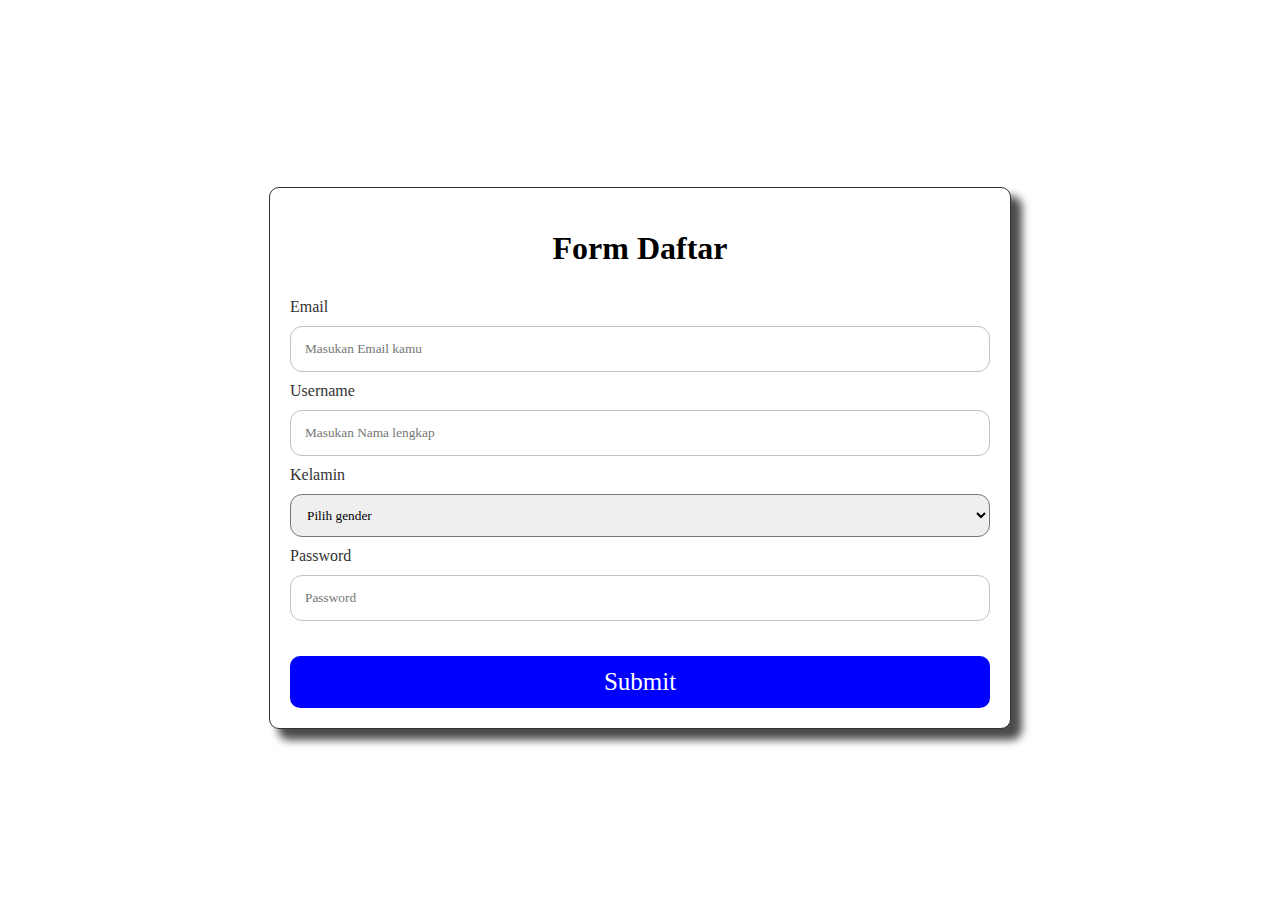
<file: form.html>
<!DOCTYPE html>
<html lang="id">

<head>
    <meta charset="UTF-8">
    <meta name="viewport" content="width=device-width, initial-scale=1.0">
    <title>Document</title>
    <link rel="stylesheet" href="css/form.css">
</head>

<body>

    <form action="#">
        <h1 style="text-align: center;">Form Daftar</h1>

        <label for="">Email</label>
        <input type="text" id="email" placeholder="Masukan Email kamu">

        <label for="">Username</label>
        <input type="text" id="Username" placeholder="Masukan Nama lengkap">
        <!-- type text itu untuk ang biasa -->

        <label for="gender">Kelamin</label>
        <select name="gender" id="gender">
            <option value="">Pilih gender</option>
            <option value="laki-laki">laki-laki</option>
            <option value="perempuan">perempuan</option>
        </select>

        <label for="">Password</label>
        <input type="password" id="Password" placeholder="Password">
        <!-- type password itu buat nanti tulisan nya jadi titik -->

        <button type="submit">Submit</button>
    </form>

</body>

</html>
</file>
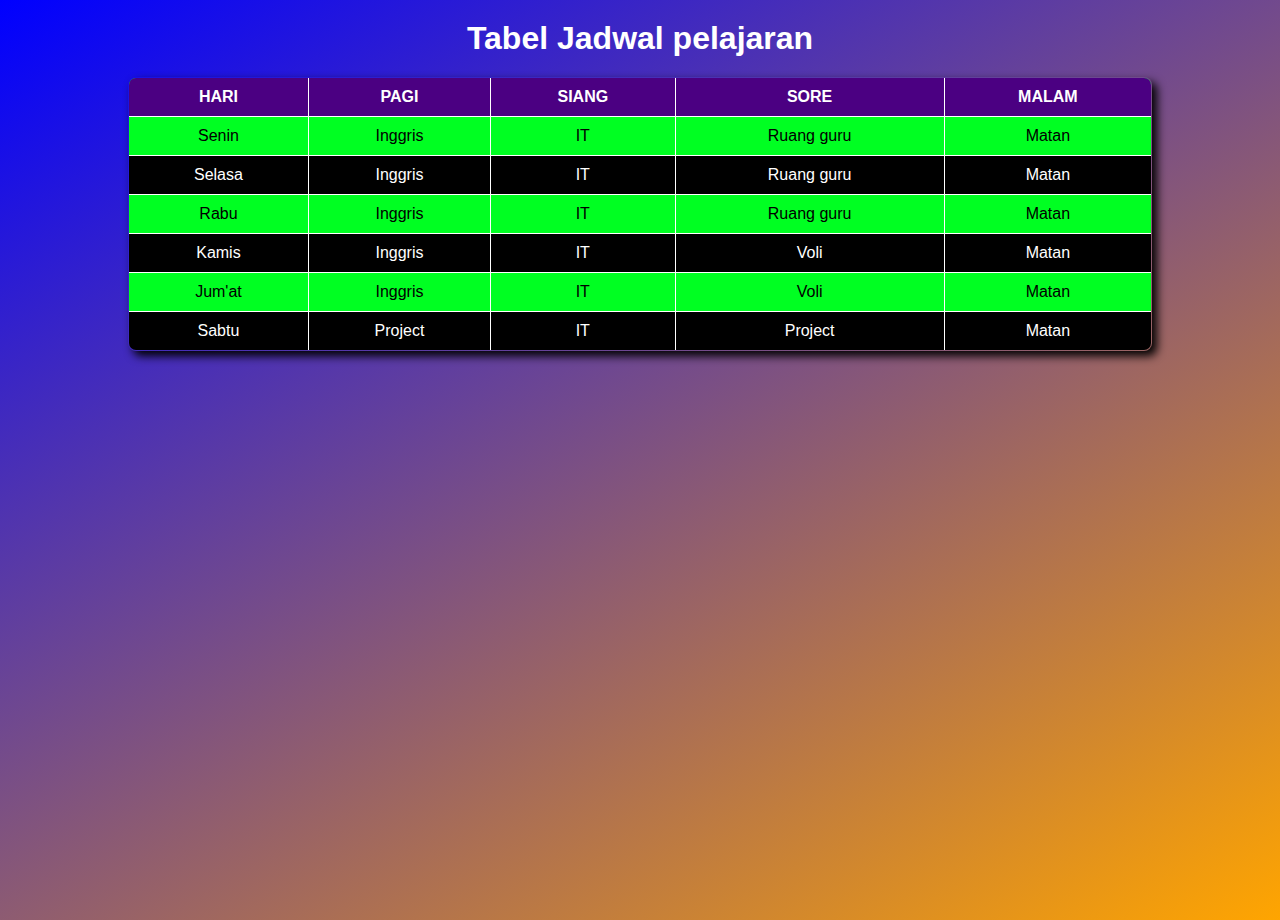
<file: murajaah-table.html>
<!DOCTYPE html>
<html lang="en">
<head>
    <meta charset="UTF-8">
    <meta name="viewport" content="width=device-width, initial-scale=1.0">
    <title>Jadwal pelajaran</title>
    <link rel="stylesheet" href="css/murajaah-table.css">
</head>
<body>
    
    <h1>Tabel Jadwal pelajaran</h1>
    <table border="1">
        <thead>
            <tr>
                <th>Hari</th>
                <th>Pagi</th>
                <th>Siang</th>
                <th>Sore</th>
                <th>Malam</th>
            </tr>
        </thead>
        <tbody>
            <tr>
              <td>Senin</td>
              <td>Inggris</td>
              <td>IT</td>
              <td>Ruang guru</td>
              <td>Matan</td>
            </tr>
            <tr>
                <td>Selasa</td>
                <td>Inggris</td>
                <td>IT</td>
                <td>Ruang guru</td>
                <td>Matan</td>
            </tr>
            <tr>
                <td>Rabu</td>
                <td>Inggris</td>
                <td>IT</td>
                <td>Ruang guru</td>
                <td>Matan</td>
            </tr>
            <tr>
                <td>Kamis</td>
                <td>Inggris</td>
                <td>IT</td>
                <td>Voli</td>
                <td>Matan</td>
            </tr>
            <tr>
                <td>Jum'at</td>
                <td>Inggris</td>
                <td>IT</td>
                <td>Voli</td>
                <td>Matan</td>
            </tr>
            <tr>
                <td>Sabtu</td>
                <td>Project</td>
                <td>IT</td>
                <td>Project</td>
                <td>Matan</td>
            </tr>
        </tbody>
    </table>

    <!-- thead itu fungsi nya untuk membungkus baris atas nya atau baris heading () -->
    <!-- tbody pembungkus baris isi data nya () -->
    <!-- td itu untuk table body nyaaa (table data) -->
    <!-- tr itu buat baris baru (table row) -->
     <!-- ctrl + spasi itu utk membuka saran -->



</body>
</html>
</file>
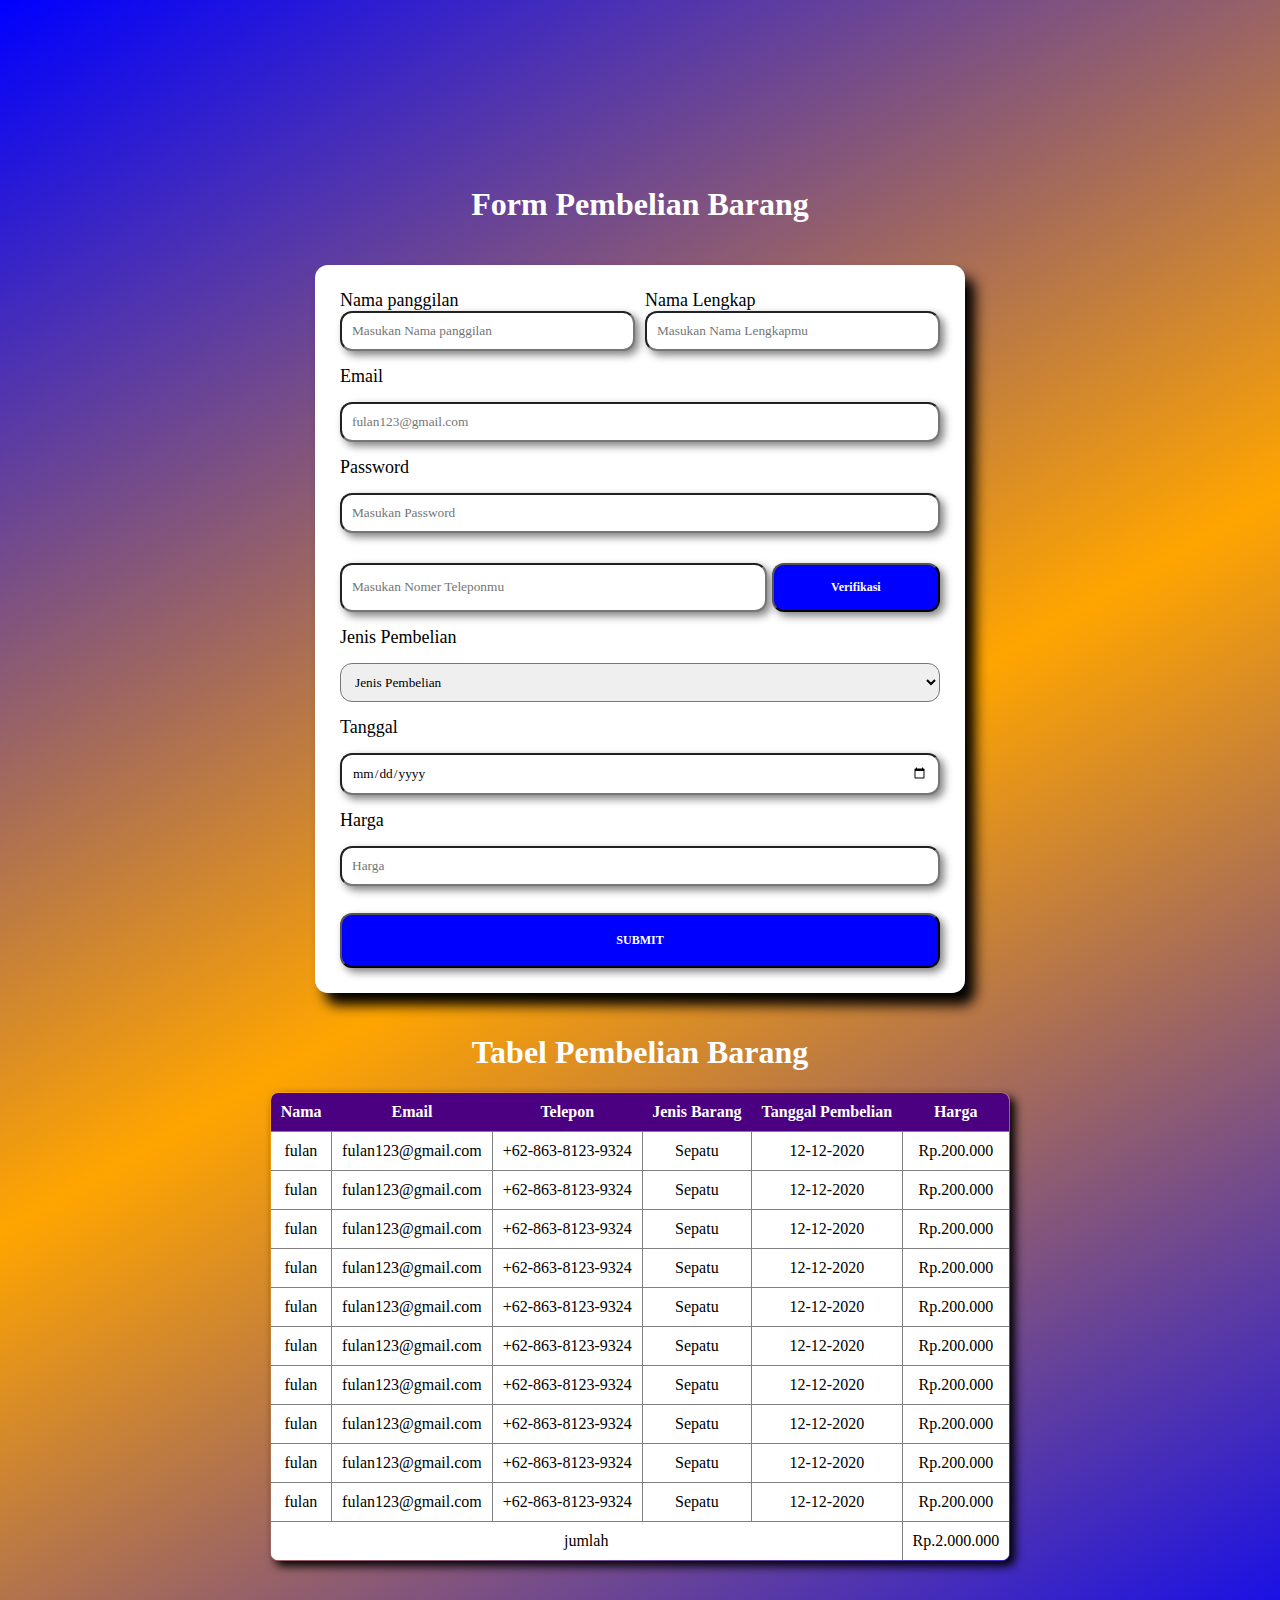
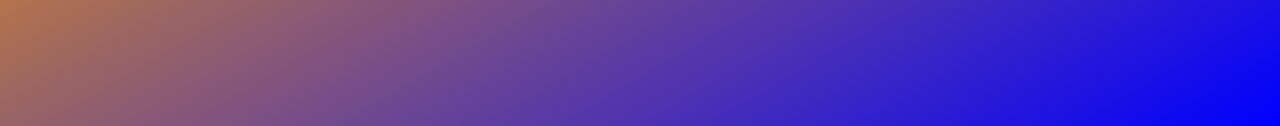
<file: tantangan-form.html>
<!DOCTYPE html>
<html lang="en">

<head>
    <meta charset="UTF-8">
    <meta name="viewport" content="width=device-width, initial-scale=1.0">
    <title>Document</title>
    <link rel="stylesheet" href="css/tantangan-form.css">
</head>

<body>

    <h1>Form Pembelian Barang</h1>

    <form action="#">
        <div class="container">
            <div class="first-name">
                <label for="">Nama panggilan</label>
                <input type="text" id="Nama depan" placeholder="Masukan Nama panggilan">
            </div>
            <div class="second-name">
                <label class="label" for="">Nama Lengkap</label>
                <input type="text" id="Nama Lengkap" placeholder="Masukan Nama Lengkapmu">
            </div>

        </div>

        <label class="label" for="">Email</label>
        <input type="email" id="Email" placeholder="fulan123@gmail.com">

        <label for="">Password</label>
        <input type="password" id="Password" placeholder="Masukan Password">

        <div class="container1">
            <input type="number" id="Nomer Telepon" placeholder="Masukan Nomer Teleponmu">
            <button><b>Verifikasi</b></button>
        </div>

        <label for="">Jenis Pembelian</label>
        <select name="Jenis Pembelian" id="">
            <option value="">Jenis Pembelian</option>
            <option value="Sepatu">Sepatu</option>
            <option value="Kaos-kaki">Kaos-kaki</option>
            <option value="Sendal">Sendal</option>
        </select>

        <label for="">Tanggal</label>
        <input type="date" id="Tanggal">

        <label for="">Harga</label>
        <input type="number" id="Harga" placeholder="Harga">

        <button class="Submit"><b>SUBMIT</b></button>

    </form>
    <section class="container2">
        <h1>Tabel Pembelian Barang</h1>
   <table border="1">
        <thead>
            <tr>
                <th>Nama</th>
                <th>Email</th>
                <th>Telepon</th>
                <th>Jenis Barang</th>
                <th>Tanggal Pembelian</th>
                <th>Harga</th>
            </tr>
        </thead>
        <tbody>
            <tr>
              <td>fulan</td>
              <td>fulan123@gmail.com</td>
              <td>+62-863-8123-9324</td>
              <td>Sepatu</td>
              <td>12-12-2020</td>
              <td>Rp.200.000</td>
            </tr>
            <tr>
              <td>fulan</td>
              <td>fulan123@gmail.com</td>
              <td>+62-863-8123-9324</td>
              <td>Sepatu</td>
              <td>12-12-2020</td>
              <td>Rp.200.000</td>
            </tr>
            <tr>
              <td>fulan</td>
              <td>fulan123@gmail.com</td>
              <td>+62-863-8123-9324</td>
              <td>Sepatu</td>
              <td>12-12-2020</td>
              <td>Rp.200.000</td>
            </tr>
            <tr>
              <td>fulan</td>
              <td>fulan123@gmail.com</td>
              <td>+62-863-8123-9324</td>
              <td>Sepatu</td>
              <td>12-12-2020</td>
              <td>Rp.200.000</td>
            </tr>
            <tr>
              <td>fulan</td>
              <td>fulan123@gmail.com</td>
              <td>+62-863-8123-9324</td>
              <td>Sepatu</td>
              <td>12-12-2020</td>
              <td>Rp.200.000</td>
            </tr>
            <tr>
              <td>fulan</td>
              <td>fulan123@gmail.com</td>
              <td>+62-863-8123-9324</td>
              <td>Sepatu</td>
              <td>12-12-2020</td>
              <td>Rp.200.000</td>
            </tr>
            <tr>
              <td>fulan</td>
              <td>fulan123@gmail.com</td>
              <td>+62-863-8123-9324</td>
              <td>Sepatu</td>
              <td>12-12-2020</td>
              <td>Rp.200.000</td>
            </tr>
            <tr>
              <td>fulan</td>
              <td>fulan123@gmail.com</td>
              <td>+62-863-8123-9324</td>
              <td>Sepatu</td>
              <td>12-12-2020</td>
              <td>Rp.200.000</td>
            </tr>
            <tr>
              <td>fulan</td>
              <td>fulan123@gmail.com</td>
              <td>+62-863-8123-9324</td>
              <td>Sepatu</td>
              <td>12-12-2020</td>
              <td>Rp.200.000</td>
            </tr>
            <tr>
              <td>fulan</td>
              <td>fulan123@gmail.com</td>
              <td>+62-863-8123-9324</td>
              <td>Sepatu</td>
              <td>12-12-2020</td>
              <td>Rp.200.000</td>

            </tr>
            <tr class="td">
                <td colspan="5  ">jumlah</td>
                <td>Rp.2.000.000</td>
            </tr>
        </tbody>
    </table>
    </section>

</body>

</html>
</file>
<file: css/form.css>
*{
font-family: "Segoe UI";
}

body{
    display: flex;
    justify-content: center;
    align-items: center;
    height: 100vh;
}

form{
    width: 700px;
    margin: 0 auto;
    padding: 20px;
    border: 1px solid #333;
    border-radius: 10px;
    background-color: white;
    box-shadow: 10px 10px 8px 1px rgb(75, 75, 75);

    display: flex;
    flex-direction: column;
    gap: 10px;
}

form label{
    font-size: 1rem;
    /* satuan di css 1rem = 16px */
    color: #333;
}

form input{
    width: auto;
    padding: 14px;
    border-radius: 12px;
    border: 1px solid rgb(194, 193, 193);
}

input:focus{
    border: 1px dashed red;
    outline: none;
    border-width: 2px;
}

button{
    padding: 12px;
    margin-top: 25px;
    border: none;
    background-color: blue;
    color: white;
    border-radius: 10px;
    font-size: 25px;
    cursor: pointer;
    transition: 0.4s ease-in-out
}

button:hover{
    background-color: red;
}

select{
    padding: 12px;
    border-radius: 12px;
}

select:focus{
    border: 1px solid red;
}
</file>
<file: css/tantangan-form.css>
*{
    font-family: "segoe ui";
}

body{
    display: flex;
    justify-content: center;
    align-items: center;
    height:190vh;
    background: linear-gradient( 150deg, blue, orange, blue);
    flex-direction: column;
    gap: 20px;
}

.container{
    display: flex;
    gap: 10px;
}


.first-name{
    display: flex;
    flex-direction: column;
    width: 50%;
}

.second-name{
    display: flex;
    flex-direction: column;
    width: 50%;
}

h1{
    color: white;
    text-align: center;
}



form{
    width: 600px;
    padding: 25px;
    background-color: white;
    color: black;
    display: flex;
    flex-direction: column;
    gap: 15px;
    border-radius: 13px;
    box-shadow: 10px 12px 13px black;
}


.container1{
    margin-top: 15px;
    display: flex;
    justify-content: space-between;
    gap: 5px;
}

.container1 input{
    width: 70%;
}

.container1 button{
    width: 29%;
}


form label{
    font-size: 18px;
}

form input{
    width: auto;
    padding: 10px;
    border-radius: 12px;
    box-shadow: 4px 4px 8px grey;
}

input:focus{
    border: 1px solid skyblue;
    outline: none;
    border-width: 2px;
}

select{
    padding: 10px;
    border-radius: 12px;
    cursor: pointer;
}

select:focus{
    border: 1px solid skyblue;
    outline: none;
    border-width: 2px;
}

button{
    font-size: 12px;
    border-radius: 12px;
    cursor: pointer;
    padding: 15px;
    background-color: blue;
    color: white;
    box-shadow: 4px 4px 8px grey;
}

button:hover{
    background-color: red;
    transition: 0.3s ease-in-out;
}

.container2{
    display: flex;
    flex-direction: column;
}

.Submit{
    margin-top: 12px;
    padding: 18px;
}


table {
    width: 100%;
    margin: auto;
    border-collapse: collapse;
    text-align: center;
    box-shadow: 5px 5px 10px rgb(0, 0, 0);
    border-radius: 8px;
    overflow: hidden;
}

td, tr{
    padding: 10px;
    background-color: white;
}

th {
    padding: 10px;
    background-color: indigo;
    color: white;
    border: none;
}
</file>
<file: css/murajaah-table.css>
* {
    margin: 0;
    padding: 0;
    box-sizing: border-box;
}

/* (tanda bintang (*) itu buat mereset semua yang dikasih sama vscode) */

body {
    font-family: Arial, Helvetica, sans-serif;
    background: linear-gradient(150deg, blue, orange);
    height: 100vh;
    color: white;
}

h1 {
    text-align: center;
    margin-block: 20px;
}

/* margin-block buat ngasih jarak luar atas bawah nyaa
dan kalau margin-inline buat yang kanan kiri nya */

table {
    width: 80%;
    margin: auto;
    border: 1px solid white;
    border-collapse: collapse;
    text-align: center;
    box-shadow: 5px 5px 10px rgb(0, 0, 0);
    /* ukuran yg pertama itu buat kanan kiri */
    /* ukuran yg kedua itu buat atas bawah */
    /* ukuran yg ketiga itu buat ngeblurin nyaa*/
    border-radius: 8px;
    overflow: hidden;
    /* overflow-hidden itu buat ngilangin garis" nya */
}

th,td {
    padding: 10px;
}

th {
    background-color: indigo;
    text-transform: uppercase;
    color: white;
}

tr:nth-child(even){
    background-color: black;
    color: white;
}

tr:nth-child(odd){
    background-color: rgb(0, 255, 34);
    color: black;
}

tr:hover{
    background-color: orange;
    transition: 0.3s ease-in-out;
}

/* even itu buat yg genap */
/* odd itu buat yg ganjil */
</file>
